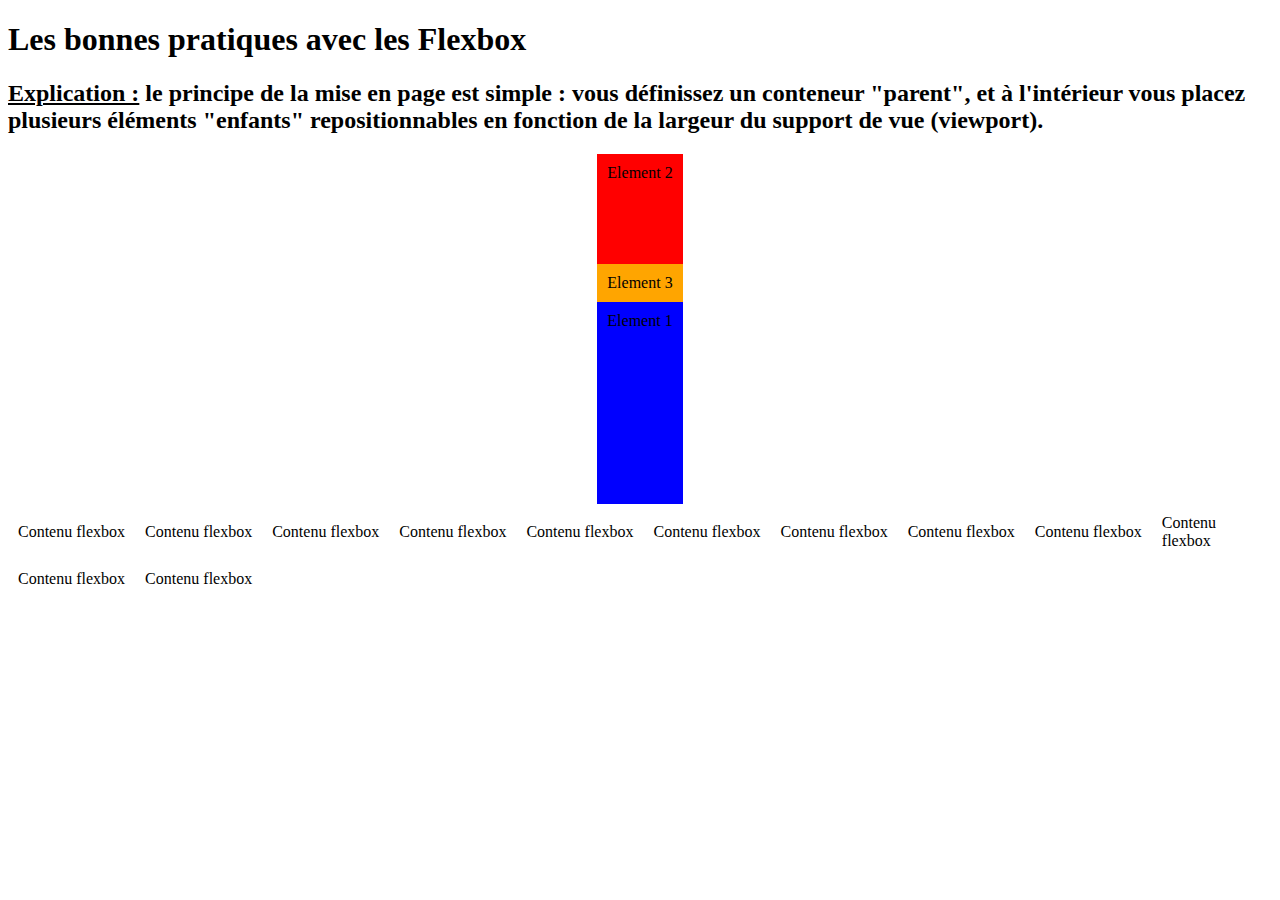
<file: css/flexbox/les bonnes pratiques/positionnement/index.html>
<!DOCTYPE html>
<html lang="fr-FR">

    <head>
        <meta charset="UTF-8">
        <link href="./style.css" rel="stylesheet" type="text/css" media="screen">
        <title>Les bonnes pratiques avec Flexbox</title>
    </head>

    <body>

        <h1>Les bonnes pratiques avec les Flexbox</h1>
        <h2><u>Explication :</u> le principe de la mise en page est simple : vous définissez un conteneur "parent", et à l'intérieur vous placez plusieurs éléments "enfants" repositionnables en fonction de la largeur du support de vue (viewport).</h2>

        <!-- Les blocs basiques HTML pour traitement Flexbox -->
        <div id="conteneurParent">
                <div class="elementFlexible style_1">Element 1</div>
                <div class="elementFlexible style_2">Element 2</div>
                <div class="elementFlexible style_3">Element 3</div>
        </div>

        <!-- Blocs pour répartition sur plusieurs lignes -->
        <div id="conteneurParent_2">
            <div class="elementFlexible">Contenu flexbox</div>
            <div class="elementFlexible">Contenu flexbox</div>
            <div class="elementFlexible">Contenu flexbox</div>
            <div class="elementFlexible">Contenu flexbox</div>
            <div class="elementFlexible">Contenu flexbox</div>
            <div class="elementFlexible">Contenu flexbox</div>
            <div class="elementFlexible">Contenu flexbox</div>
            <div class="elementFlexible">Contenu flexbox</div>
            <div class="elementFlexible">Contenu flexbox</div>
            <div class="elementFlexible">Contenu flexbox</div>
            <div class="elementFlexible">Contenu flexbox</div>
            <div class="elementFlexible">Contenu flexbox</div>
    
        </div>
    
    </body>
</html>
</file>
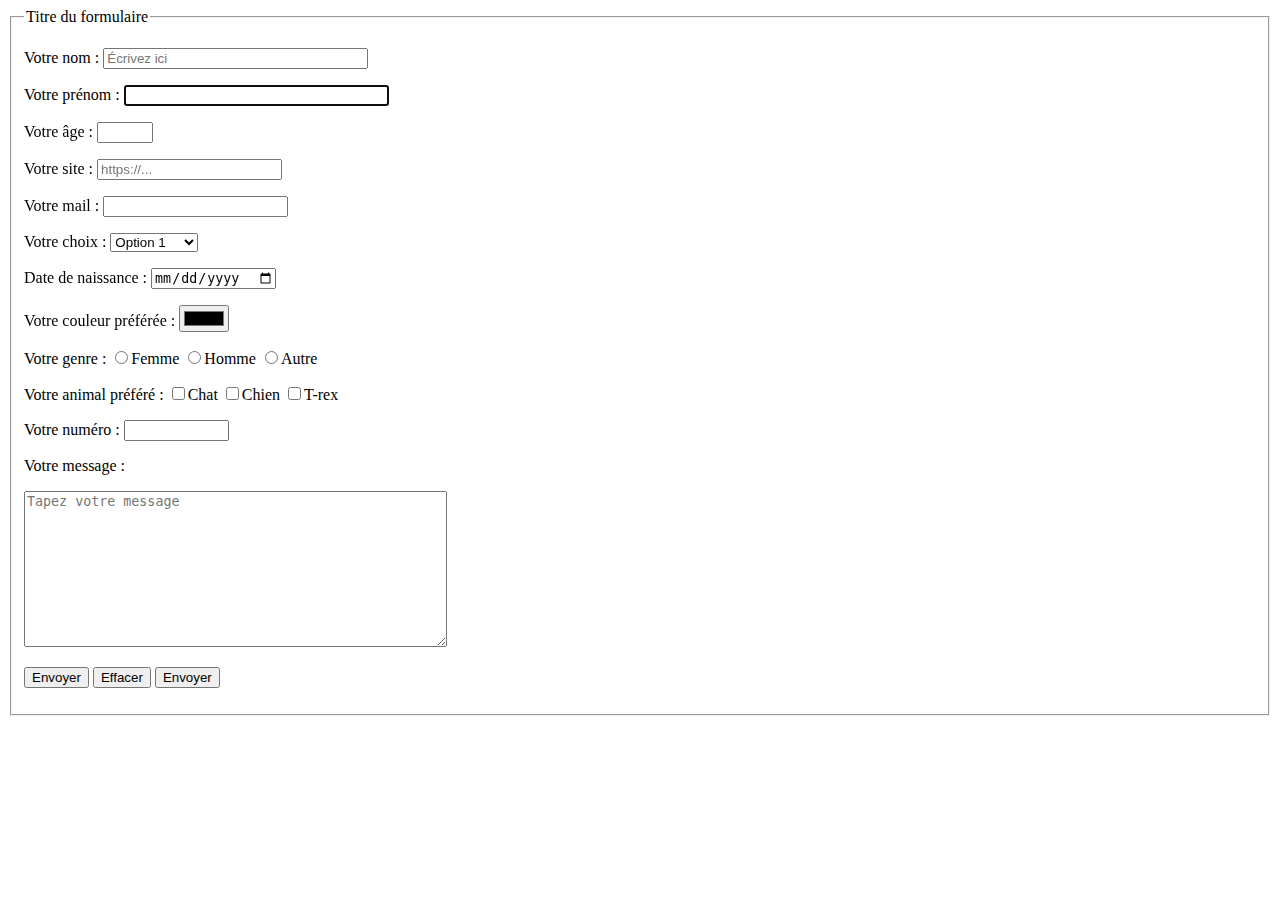
<file: formulaire/form.html>
<!DOCTYPE html>
<html lang="fr-FR">

    <head>
        <meta charset="UTF-8">
        <title>Un formulaire accessible</title>
    </head>

    <body>

        <fieldset>
            <legend>Titre du formulaire</legend>
                <form action="page.php" method="POST">
                    <p>
                        <label for="nom">Votre nom :</label>
                        <input type="text" id="nom" size="30" placeholder="Écrivez ici" required>
                    </p>

                    <p>
                        <label for="prenom">Votre prénom :</label>
                        <input type="text" id="prenom" size="30" required autofocus>
                    </p>

                    <p>
                        <label for="age">Votre âge :</label>
                        <input type="number" id="age" min="10" max="15" step="1">
                    </p>

                    <p>
                        <label for="site">Votre site :</label>
                        <input type="URL" id="site" placeholder="https://...">
                    </p>

                    <p>
                        <label for="mail">Votre mail :</label>
                        <input type="email" id="mail" required>
                    </p>

                    <p>
                        <label for="choix">Votre choix :</label>
                        <select id="choix">

                            <!-- optgourp permet de structurer les options de la liste déroulante -->
                            <optgroup label="Liste 1">
                                <option>Option 1</option>
                                <option>Option 2</option>
                                <option>Option 3</option>
                            </optgroup>

                            <optgroup label="Liste 2">
                                <option>Option 1</option>
                                <option>Option 2</option>
                                <option>Option 3</option>
                            </optgroup>

                        </select>
                    </p>

                    <p>
                        <!-- L'input type date affiche un calendrier -->
                        <label for="date">Date de naissance :</label>
                        <input id="date" name="date" type="date">
                    </p>

                    <p>
                        <!-- L'input type color affiche un nuancier de couleur -->
                        <label for="couleur">Votre couleur préférée :</label>
                        <input id="couleur" name="couleur" type="color">
                    </p>

                    <p>
                        <!-- Le choix unique est rendu possible grâce à l'attribut name -->
                        <label for="genre">Votre genre :</label>
                        <input type="radio" id="femme" name="genre">Femme
                        <input type="radio" id="homme" name="genre">Homme
                        <input type="radio" id="autre" name="genre">Autre
                    </p>

                    <p>
                        <label for="animal">Votre animal préféré :</label>
                        <input type="checkbox" id="chat">Chat
                        <input type="checkbox" id="chien">Chien
                        <input type="checkbox" id="t-rex">T-rex
                    </p>

                    <p>
                        <label for="numero">Votre numéro :</label>
                        <input type="tel" pattern="[0-9]{10}" size="10" id="numero">
                    </p>

                    <p>
                        <label for="message">Votre message :</label>
                        <p>
                            <textarea rows="10" cols="50" placeholder="Tapez votre message" required></textarea>
                        </p>
                    </p>

                    <p>
                        <input type="button" value="Envoyer">
                        <input type="reset" value="Effacer">

                        <button>Envoyer</button>
                    </p>

                </form>
        </fieldset>

    </body>
</html>
</file>
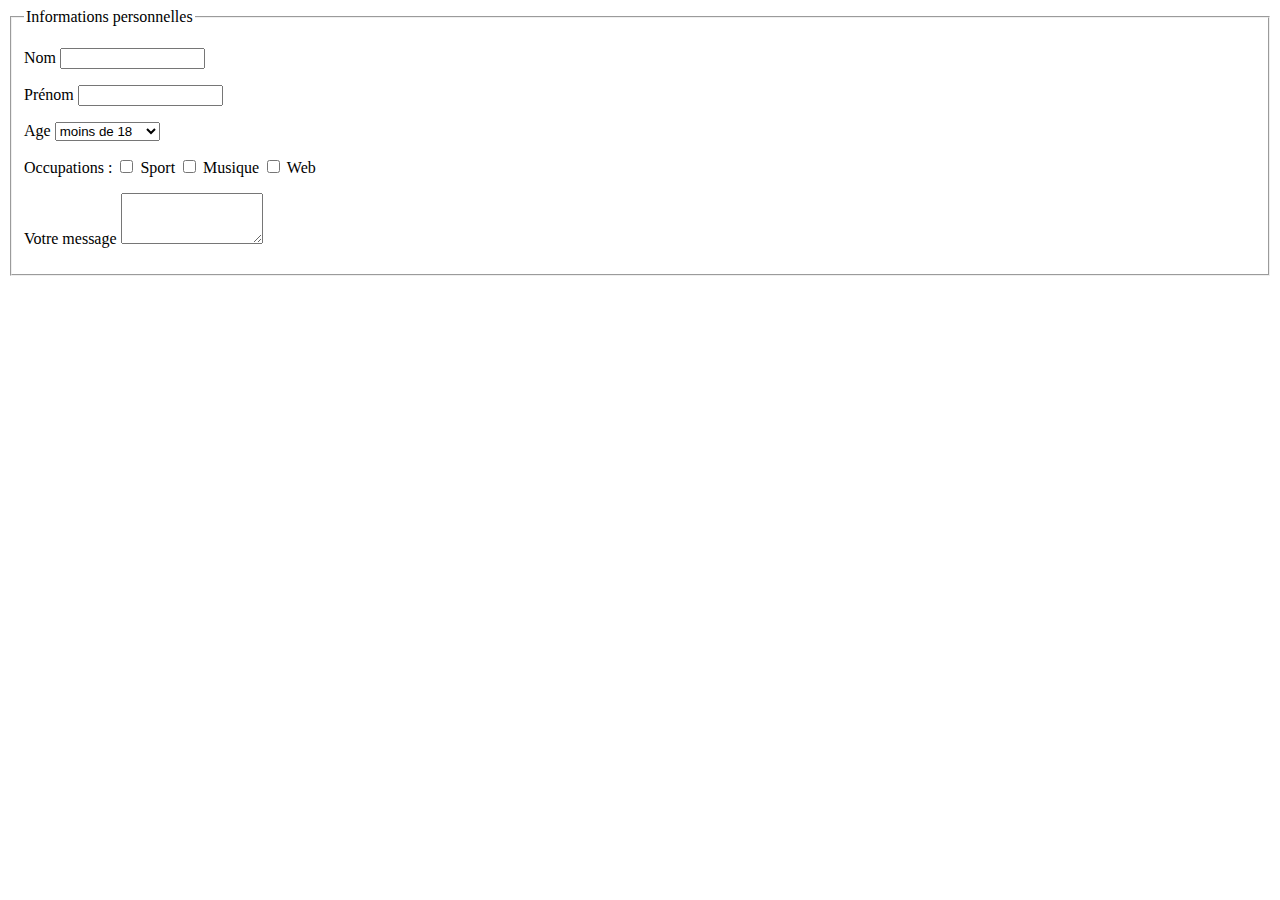
<file: formulaire/formulaire.html>
<!DOCTYPE html>
<html lang="fr-FR">

    <head>
        <meta charset="UTF-8">
        <title>Un formulaire accessible</title>
    </head>

    <body>
        <fieldset>
            <!-- Titre du formulaire -->
            <legend>Informations personnelles</legend>

            <form action="page-de-reception.php" method="POST">

                <p>
                    <!-- Le label/étiquettes permet de nommer le champ de saisie -->
                    <label for="nom">Nom</label>
                    <input id="nom" size="15">
                </p>

                <p>
                    <label for="prenom">Prénom</label>
                    <input id="prenom" size="15">
                </p>
                
                <!-- Création d'une liste déroulante -->
                <p>
                    <label for="age">Age</label>
                        <select id="age"> <!-- La balise select crée la liste déroulante -->
                            <option>moins de 18</option> <!-- option remplit la liste -->
                            <option>entre 18 et 25</option>
                            <option>entre 25 et 50</option>
                            <option>plus de 50</option>
                        </select>
                </p>

                <p>
                    <span class="name">Occupations :</span>
                    
                    <span>
                        <input type="checkbox" id="sport">
                        <label for="sport">Sport</label>
                    </span>

                    <span>
                        <input type="checkbox" id="musique">
                        <label for="musique">Musique</label>
                    </span>

                    <span>
                        <input type="checkbox" id="web">
                        <label for="web">Web</label>
                    </span>
                </p>

                <p>
                    <label for="message">Votre message</label>
                    <textarea id="message" rows="3" cols="15"></textarea>
                </p>

            </form>
        </fieldset>
    </body>

</html>
</file>
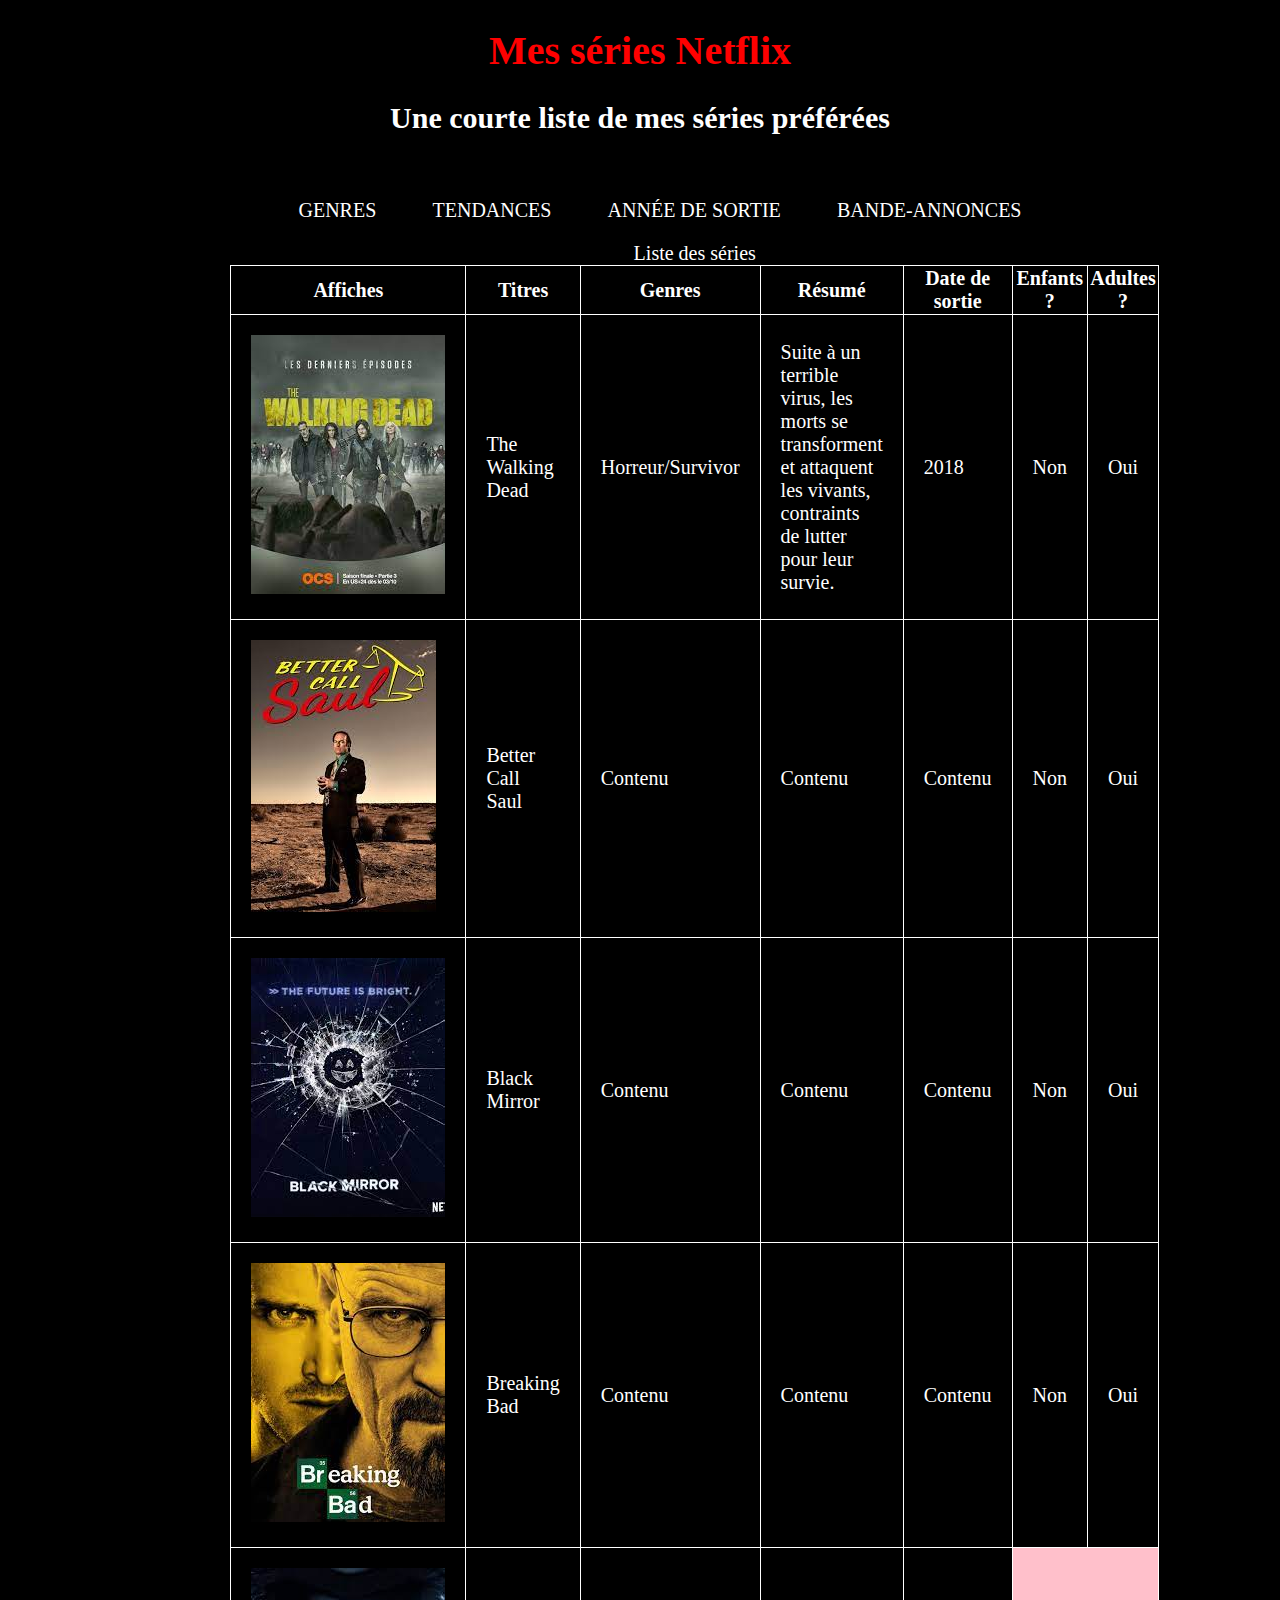
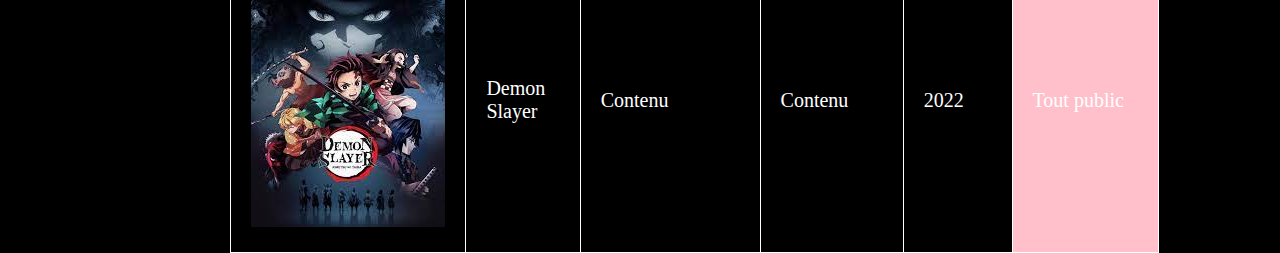
<file: netflix/test.html>
<!DOCTYPE html>
<html lang="fr-FR">

<head>
    <meta charset="UTF-8">
    <title>Les séries Netflix en table HTML5</title>
    <link rel="stylesheet" href="./style.css" type="text/css">
</head>

<body>
    <header>
        <h1>Mes séries Netflix</h1>
        <h2>Une courte liste de mes séries préférées</h2>
    </header>

    <nav>
        <ul>
            <li><a href="#">GENRES</a></li>
            <li><a href="#">TENDANCES</a></li>
            <li><a href="#">ANNÉE DE SORTIE</a></li>
            <li><a href="#">BANDE-ANNONCES</a></li>
        </ul>
    </nav>

    <section>
        <table>
            <caption>Liste des séries</caption> <!-- En-tête de la table -->
            <thead>
                <tr>
                    <th>Affiches</th>
                    <th>Titres</th>
                    <th>Genres</th>
                    <th>Résumé</th>
                    <th>Date de sortie</th>
                    <th>Enfants ?</th>
                    <th>Adultes ?</th>
                </tr>
            </thead>

            <tr>
                <td><img src="./walkingdead.jpeg" alt="image du film" title="Photo de The Walking Dead" /></td>
                <td>The Walking Dead</td>
                <td>Horreur/Survivor</td>
                <td>Suite à un terrible virus, les morts se transforment et attaquent les vivants, contraints de lutter pour leur survie.</td>
                <td>2018</td>
                <td>Non</td>
                <td>Oui</td>
            </tr>

            <tr>
                <td><img src="./bettercallsaul.jpeg" alt="image du film" title="Photo de Better Call Saul" /></td>
                <td>Better Call Saul</td>
                <td>Contenu</td>
                <td>Contenu</td>
                <td>Contenu</td>
                <td>Non</td>
                <td>Oui</td>
            </tr>

            <tr>
                <td><img src="./blackmirror.jpeg" alt="image du film" title="Photo de Black Mirror" /></td>
                <td>Black Mirror</td>
                <td>Contenu</td>
                <td>Contenu</td>
                <td>Contenu</td>
                <td>Non</td>
                <td>Oui</td>
            </tr>

            <tr>
                <td><img src="./breakingbad.jpeg" alt="image du film" title="Photo de Breaking Bad" /></td>
                <td>Breaking Bad</td>
                <td>Contenu</td>
                <td>Contenu</td>
                <td>Contenu</td>
                <td>Non</td>
                <td>Oui</td>
            </tr>

            <tr>
                <td><img src="./demonslayer.jpeg" alt="image du film" title="Photo de Demon Slayer" /></td>
                <td>Demon Slayer</td>
                <td>Contenu</td>
                <td>Contenu</td>
                <td>2022</td>
                <td colspan="2" id="toutPublic">Tout public</td>
            </tr>

        </table>

    </section>

    <footer></footer>
    
</body>
</html>
</file>
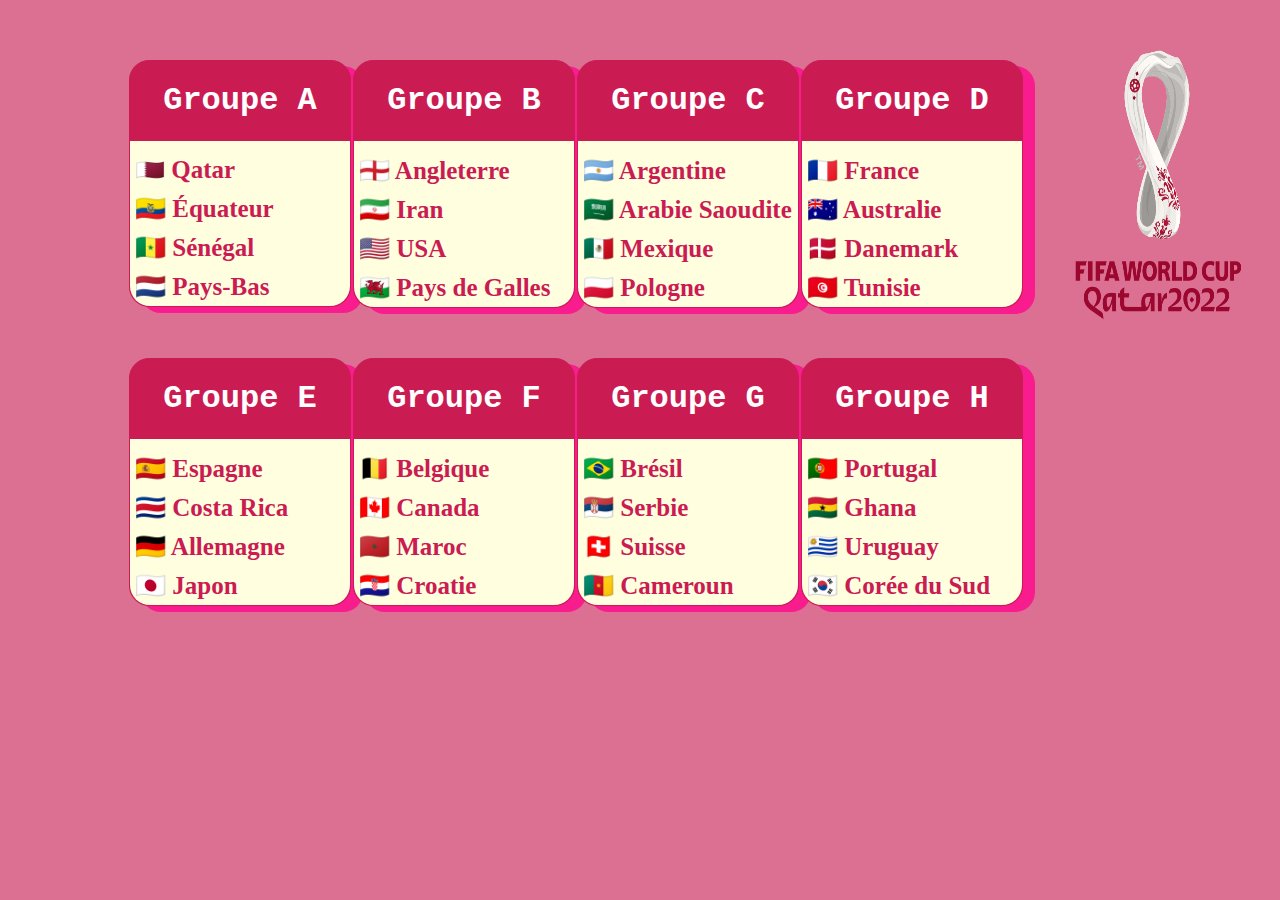
<file: css/flexbox/les bonnes pratiques/Coupe du monde/ex2.html>
<!DOCTYPE html>
<html lang="fr-FR">

    <head>
        <meta charset="UTF-8">
        <link href="./ex2style.css" rel="stylesheet" type="text/css" media="screen">
        <title>Exercice 2</title>
    </head>

    <body>

        <img src="./402px-2022_FIFA_World_Cup.png" alt="Fifa World Cup 2022"/>

        <div class="groupe">
            <h1>Groupe A</h1>
            <ul>
                <li><span>🇶🇦</span> Qatar</li>
                <li>🇪🇨 Équateur</li>
                <li>🇸🇳 Sénégal</li>
                <li>🇳🇱 Pays-Bas</li>
            </ul>
        </div>

        <div class="groupe">
            <h1>Groupe B</h1>
            <ul>
                <li>🏴󠁧󠁢󠁥󠁮󠁧󠁿 Angleterre</li>
                <li>🇮🇷 Iran</li>
                <li>🇺🇸 USA</li>
                <li>🏴󠁧󠁢󠁷󠁬󠁳󠁿 Pays de Galles</li>
            </ul>
        </div>

        <div class="groupe">
            <h1>Groupe C</h1>
            <ul>
                <li>🇦🇷 Argentine</li>
                <li>🇸🇦 Arabie Saoudite</li>
                <li>🇲🇽 Mexique</li>
                <li>🇵🇱 Pologne</li>
            </ul>
        </div>

        <div class="groupe">
            <h1>Groupe D</h1>
            <ul>
                <li>🇫🇷 France</li>
                <li>🇦🇺 Australie</li>
                <li>🇩🇰 Danemark</li>
                <li>🇹🇳 Tunisie</li>
            </ul>
        </div>

        <div class="groupe">
            <h1>Groupe E</h1>
            <ul>
                <li>🇪🇸 Espagne</li>
                <li>🇨🇷 Costa Rica</li>
                <li>🇩🇪 Allemagne</li>
                <li>🇯🇵 Japon</li>
            </ul>
        </div>

        <div class="groupe">
            <h1>Groupe F</h1>
            <ul>
                <li>🇧🇪 Belgique</li>
                <li>🇨🇦 Canada</li>
                <li>🇲🇦 Maroc</li>
                <li>🇭🇷 Croatie</li>
            </ul>
        </div>

        <div class="groupe">
            <h1>Groupe G</h1>
            <ul>
                <li>🇧🇷 Brésil</li>
                <li>🇷🇸 Serbie</li>
                <li>🇨🇭 Suisse</li>
                <li>🇨🇲 Cameroun</li>
            </ul>
        </div>

        <div class="groupe">
            <h1>Groupe H</h1>
            <ul>
                <li>🇵🇹 Portugal</li>
                <li>🇬🇭 Ghana</li>
                <li>🇺🇾 Uruguay</li>
                <li>🇰🇷 Corée du Sud</li>
            </ul>
        </div>
    </body>
</html>
</file>
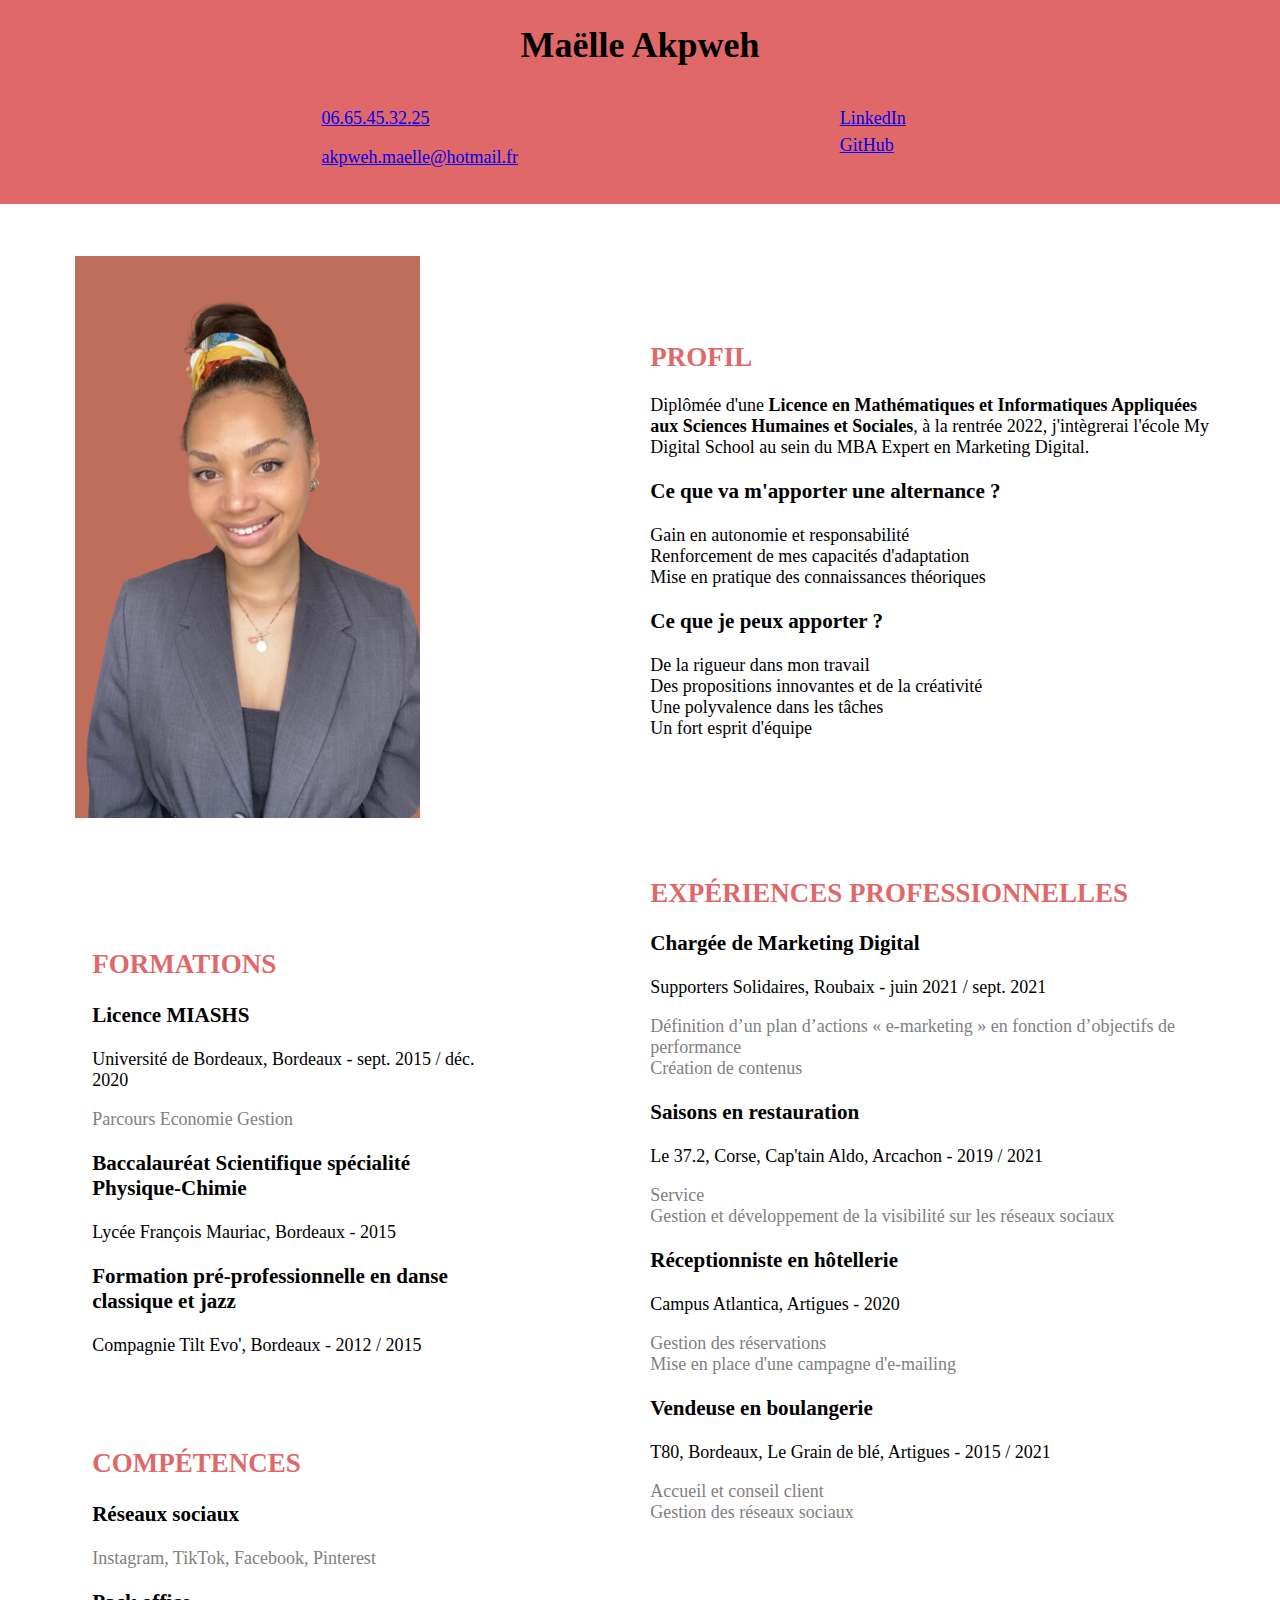
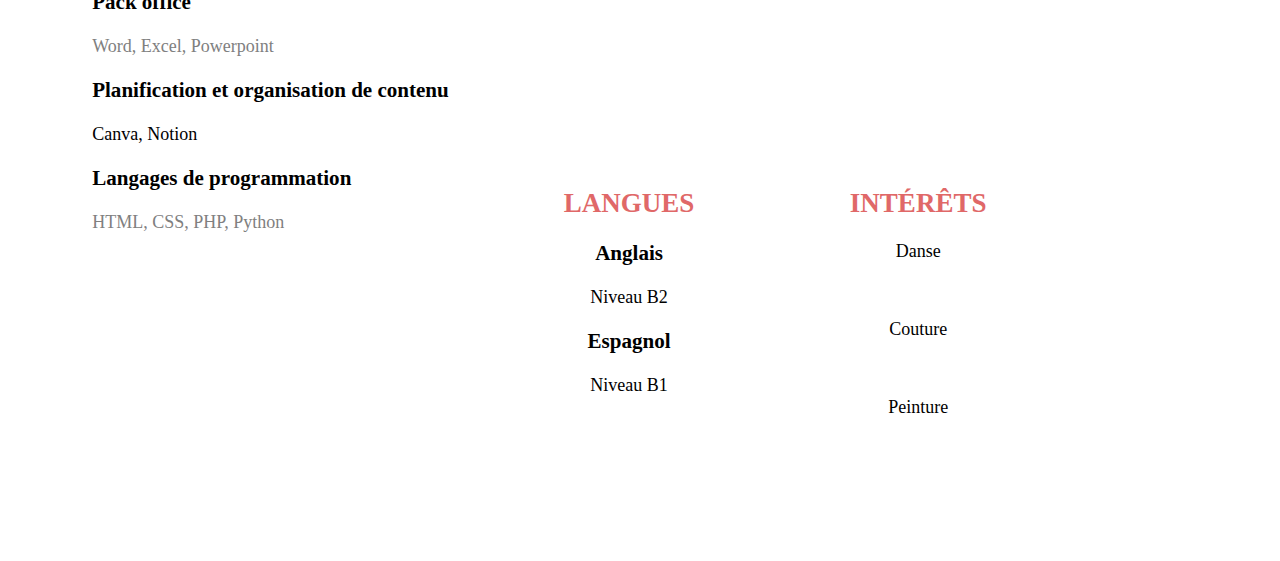
<file: css/flexbox/les bonnes pratiques/cv/cv_index.html>
<!DOCTYPE html>
<html lang="fr-FR">

    <head>
        <meta name="viewport" content="width=device-width, height=device-height, user-scalable=no, initial-scale=1.0">

            <meta charset="UTF-8">

            <link type="text/css" media="screen" rel="stylesheet" href="./cv_style.css">

            <title>Mon CV</title>
    </head>

    <body>

        <header>
            <h1>Maëlle Akpweh</h1>

            <nav>
                <ul>
                    <li><a href="tel:0665453225">06.65.45.32.25</li>
                    <li><a href="mailto:akpweh.maelle@hotmail.fr">akpweh.maelle@hotmail.fr</li>
                </ul>

                <ul>
                    <li><a href="Linkedin.com/in/MaelleAkpweh">LinkedIn</a></li>
                    <li><a href="https://github.com/maelleakp/">GitHub</a></li>
                </ul>
            </nav>
        </header>

        <section>
            <article>
                <figure>
                    <img src="./image.png" alt="Photo de Maëlle" name="Photo de Maëlle"/>
                </figure>

                <div>
                    <h2>FORMATIONS</h2>

                    <h3>Licence MIASHS</h3>
                    <p>Université de Bordeaux, Bordeaux - sept. 2015 / déc. 2020</p>
                    <p class="description">Parcours Economie Gestion</p>

                    <h3>Baccalauréat Scientifique spécialité Physique-Chimie</h3>
                    <p>Lycée François Mauriac, Bordeaux - 2015</p>

                    <h3>Formation pré-professionnelle en danse classique et jazz</h3>
                    <p>Compagnie Tilt Evo', Bordeaux - 2012 / 2015</p>
                
                </div>

                <div>
                    <h2>COMPÉTENCES</h2>

                    <h3>Réseaux sociaux</h3>
                    <p class="description">Instagram, TikTok, Facebook, Pinterest</p>

                    <h3>Pack office</h3>
                    <p class="description">Word, Excel, Powerpoint</p>

                    <h3>Planification et organisation de contenu</h3>
                    <p class="desceription">Canva, Notion</p>

                    <h3>Langages de programmation</h3>
                    <p class="description">HTML, CSS, PHP, Python</p>

                </div>

            </article>

            <aside>
                <div>
                    <h2>PROFIL</h2>

                    <p>Diplômée d'une <b>Licence en Mathématiques et Informatiques Appliquées aux Sciences Humaines et Sociales</b>, à la rentrée 2022, j'intègrerai l'école My Digital School au sein du MBA Expert en Marketing Digital.</p>

                    <h3>Ce que va m'apporter une alternance ?</h3>
                    <p>Gain en autonomie et responsabilité 
                    </br> Renforcement de mes capacités d'adaptation 
                    </br>Mise en pratique des connaissances théoriques</p>

                    <h3>Ce que je peux apporter ?</h3>
                    <p>De la rigueur dans mon travail
                    </br>Des propositions innovantes et de la créativité 
                    </br>Une polyvalence dans les tâches
                    </br>Un fort esprit d'équipe</p>
                
                </div>

                <div>
                    <h2>EXPÉRIENCES PROFESSIONNELLES</h2>

                    <h3>Chargée de Marketing Digital</h3>
                    <p>Supporters Solidaires, Roubaix - juin 2021 / sept. 2021</p>
                    <p class="description">Définition d’un plan d’actions « e-marketing » en fonction d’objectifs de performance
                    </br>Création de contenus</p>

                    <h3>Saisons en restauration</h3>
                    <p>Le 37.2, Corse, Cap'tain Aldo, Arcachon - 2019 / 2021</p>
                    <p class="description">Service
                    </br>Gestion et développement de la visibilité sur les réseaux sociaux</p>

                    <h3>Réceptionniste en hôtellerie</h3>
                    <p>Campus Atlantica, Artigues - 2020</p>
                    <p class="description">Gestion des réservations
                    </br> Mise en place d'une campagne d'e-mailing</p>

                    <h3>Vendeuse en boulangerie</h3>
                    <p>T80, Bordeaux, Le Grain de blé, Artigues - 2015 / 2021</p>
                    <p class="description">Accueil et conseil client </br>Gestion des réseaux sociaux</p>

                </div>

                <div class="plus">
                    <div class="marge">
                        <h2>LANGUES</h2>

                        <h3>Anglais</h3>
                        <p>Niveau B2</p>

                        <h3>Espagnol</h3>
                        <p>Niveau B1</p>
                        
                    </div>

                    <div class="marge">
                        <h2>INTÉRÊTS</h2>

                        <p>Danse</p>
                        </br>
                        <p>Couture</p>
                        </br>
                        <p>Peinture</p>
                        </br>

                    </div>

                </div>

            </aside>

        </section>
        
    </body>

</html>
</file>
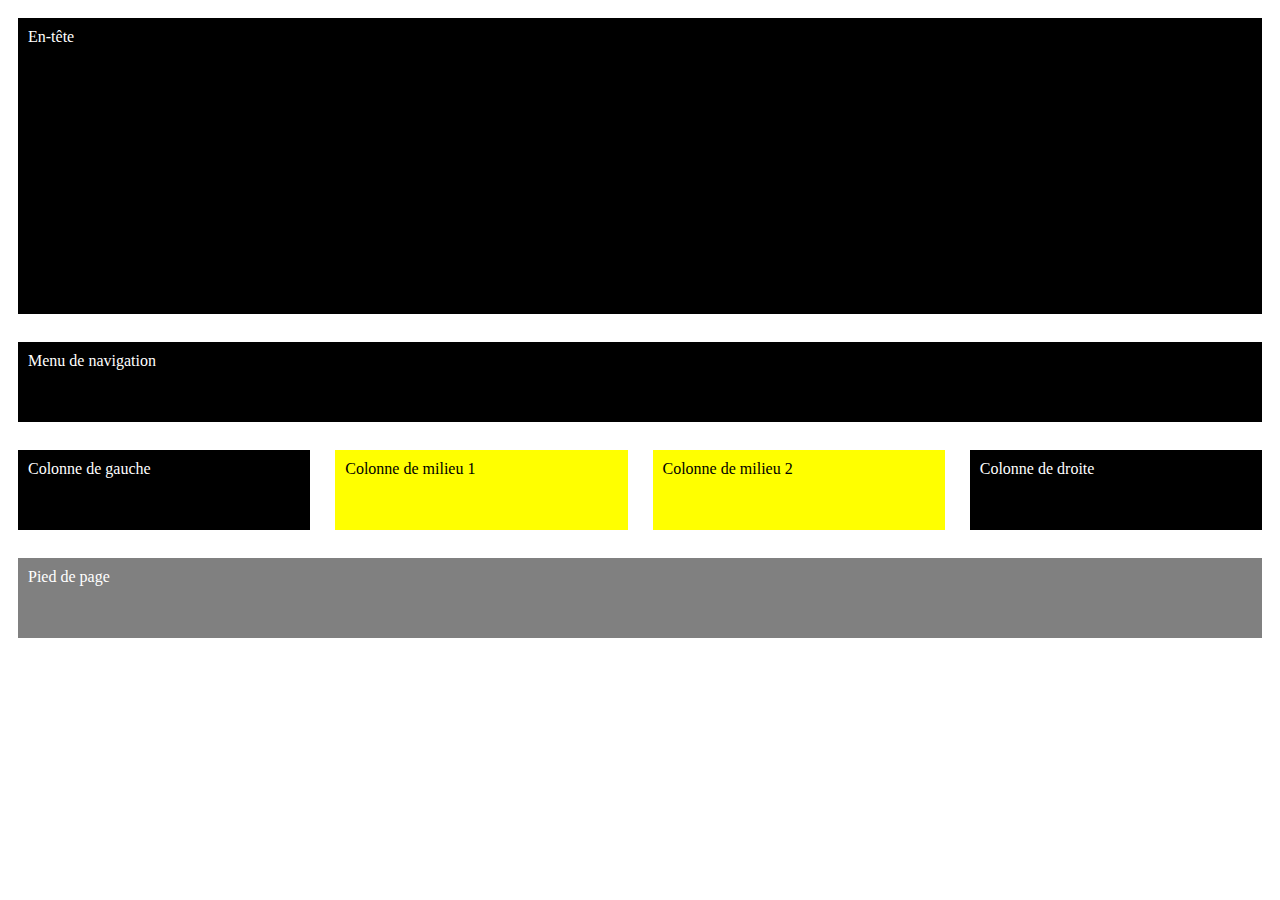
<file: css/flexbox/les bonnes pratiques/grid layout/grid_index.html>
<!DOCTYPE html>
<html lang="fr-FR">

    <head>
        <meta name="viewport" content="width=device-width, height=device-height, user-scalable=no, initial-scale=1.0">

        <meta charset="UTF-8">

        <link type="text/css" media="screen" rel="stylesheet" href="./grid_style.css">

        <title>Interface en grid layout</title>
    </head>

    <body>
        <header>En-tête</header>

        <nav>Menu de navigation</nav>

        <article>Colonne de gauche</article>
        
        <aside>Colonne de milieu 1</aside>

        <aside>Colonne de milieu 2</aside>

        <article>Colonne de droite</article>

        <footer>Pied de page</footer>
        
    </body>

</html>
</file>
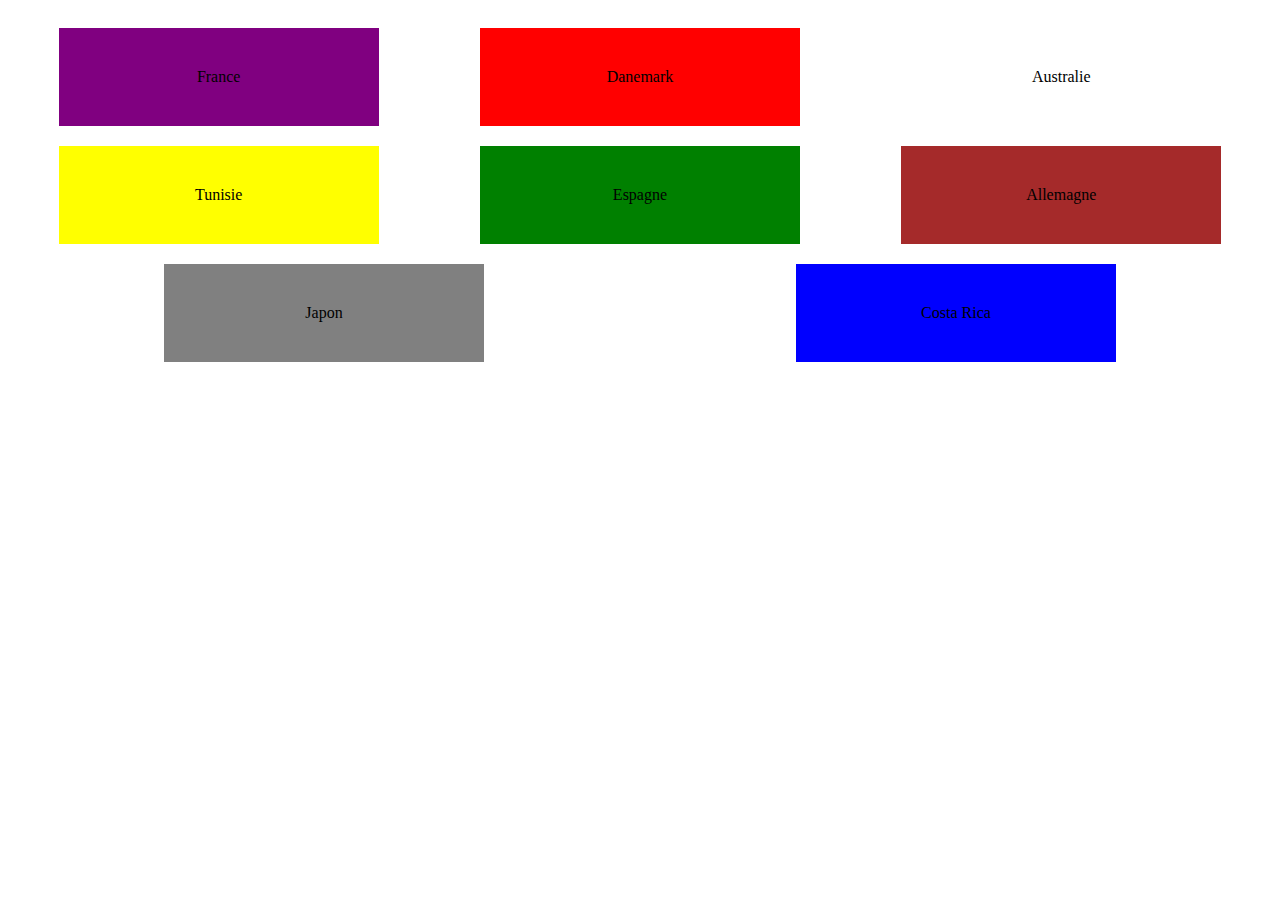
<file: css/flexbox/les bonnes pratiques/tp1/ex.html>
<!DOCTYPE html>
<html lang="fr-FR">
    <head>
        <meta charset="UTF-8">
        <link href="./exstyle.css" rel="stylesheet" type="text/css" media="screen">
        <title>Exercice</title>
    </head>

    <body>
        <div id="conteneurParent">
            <div class="elementFlexible style_1">France</div>
            <div class="elementFlexible style_2">Danemark</div>
            <div class="elementFlexible style_3">Australie</div>
            <div class="elementFlexible style_4">Tunisie</div>
            <div class="elementFlexible style_5">Espagne</div>
            <div class="elementFlexible style_6">Allemagne</div>
            <div class="elementFlexible style_7">Japon</div>
            <div class="elementFlexible style_8">Costa Rica</div>
        </div>
    </body>
</html>
</file>
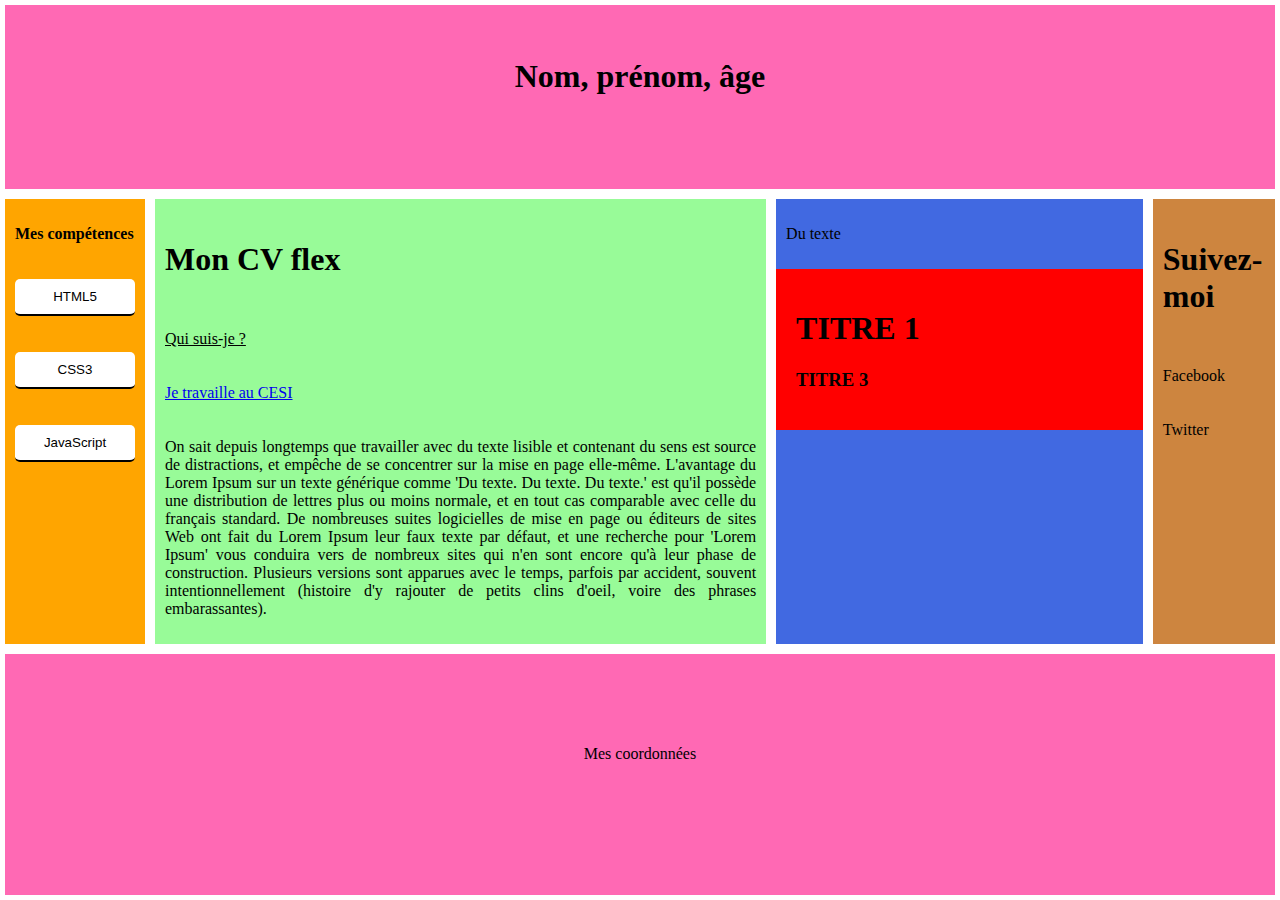
<file: css/flexbox/les bonnes pratiques/tp3/ex3.html>
<!DOCTYPE html>
<html lang="fr-FR">
<head>
<meta charset="utf-8">

<meta name="description" content="Descriptif de 160 caractères de ma page">

<meta name="viewport" content="initial-scale=1, device-width=width, device-height=height, user-scalable=no" media="screen">

<link rel="stylesheet" type="text/css" href="./ex3style.css">
<title>Nouveaux calques flex layout css</title>
</head>
<body>
	<header>
		<h1>Nom, prénom, âge</h1>
	</header>
	
	<section><!-- Début section centrale -->
		<nav>
			<p><b>Mes compétences</b></p>
			<p><button>HTML5</button></p>
			<p><button>CSS3</button></p>
			<p><button>JavaScript</button></p>
		</nav>
		
		<article id="gauche">
			<h1><p>Mon CV flex</p></h1>
			<p><u>Qui suis-je ?</u></p>
			<p>
				<a href="#" target="_self">Je travaille au CESI</a>
			</p>
			<p>On sait depuis longtemps que travailler avec du texte lisible et contenant du sens est source de distractions, et empêche de se concentrer sur la mise en page elle-même. L'avantage du Lorem Ipsum sur un texte générique comme 'Du texte. Du texte. Du texte.' est qu'il possède une distribution de lettres plus ou moins normale, et en tout cas comparable avec celle du français standard. De nombreuses suites logicielles de mise en page ou éditeurs de sites Web ont fait du Lorem Ipsum leur faux texte par défaut, et une recherche pour 'Lorem Ipsum' vous conduira vers de nombreux sites qui n'en sont encore qu'à leur phase de construction. Plusieurs versions sont apparues avec le temps, parfois par accident, souvent intentionnellement (histoire d'y rajouter de petits clins d'oeil, voire des phrases embarassantes).</p>
		</article>
		
		<article id="droite">
			<p>Du texte</p>
			<div id="colonne1">
				<h1>TITRE 1</h1>
				<h3>TITRE 3</h3>
			</div>
		</article>
		
		<aside>
			<h1><p>Suivez-moi</p></h1>
			<p>Facebook</p>
			<p>Twitter</p>
		</aside>	
	</section><!-- Fin section centrale -->
	
	<footer>Mes coordonnées</footer>
</body>
</html>
</file>
<file: css/flexbox/les bonnes pratiques/positionnement/style.css>
/* Les styles orientés en mode Flexbox */

/* Organisation générale des Flexbox avec les valeurs de display */

/*
    row : organisés sur une ligne (par défaut) ;
    
    column : organisé sur une colonne ;
    
    row-reverse : organisés sur une ligne, mais en ordre inversé ;
    
    column-reverse : organisés sur une colonne, mais en ordre inversé.
*/

/* * * * * * * * * * * * * * * * * * * * * * * * */
/* * * * * * * * * * * * * * * * * * * * * * * * */
/* * * * * * * * * * * * * * * * * * * * * * * * */

/* Les retours à la ligne avec les valeurs de flex-wrap */
/*
    nowrap : pas de retour à la ligne ;
    
    wrap : les éléments vont à la ligne lorsqu'il n'y a plus la place ;
    
    wrap-reverse : les éléments vont à la liogne, lorsqu'il n'y a plus la place, en sens inverse. 
*/

/* * * * * * * * * * * * * * * * * * * * * * * * */
/* * * * * * * * * * * * * * * * * * * * * * * * */
/* * * * * * * * * * * * * * * * * * * * * * * * */

/* La gestion de l'alignement des box avec les valeurs de justify-content */
/* 
    flex-start : alignés au début (par défaut) ;
    
    flex-end : alignés à la fin ;
    
    center : alignés au centre ;
    
    space-between : les éléments sont étirés sur tout l'axe (il y a de l'espace entre eux, un peu comme le "padding") ;
    
    space-around : idem, les éléments sont étirés sur tout l'axe, mais ils laissent aussi de l'espace sur les extrémités (un peu comme le "margin").
*/

/* On positionne le parent en mode display:flex */
div#conteneurParent {
    display: flex!important;

    /* Ici, on gère l'organisation générale, les retours à la ligne et l'alignement */

    /* flex-direction: row row-reverse column column-reverse ; */
    /* flex-wrap: wrap nowrap ; */
    /* justify-content: space-between space-around ; */
}

/* * * * * * * * * * * * * * * * * * * * * * * * */
/* Quelques exemples d'alignement */

/* Le mode vertical "column" est appelé : "axe principal" */
div#conteneurParent {
    display: flex ; 
    flex-direction: column;
    justify-content: center;
    height: 350px;
}

/* Je positionne les blocs HTML en mode Flexbox et en horizontal cette fois ! */
div#conteneurParent {
    display: flex;
    justify-content: center;

    /* Je change l'alignement sur l'axe principal grâce au mode align-items */
    /* Les valeurs de align-items */
    /*
        stretch : les éléments sont étirés sur tout l'axe principal ; 
        flex-start : alignés au début (comme le baseline) ;
        flex-end : alignés à la fin ;
        center : alignés au centre ; 
        baseline : alignés sur la ligne de base (comme flex-start).
    */
    align-items: center;
}

/* Exemple de centrage vertical et horizontal très simple. Le conteneur-parent est une Flexbox et on pose des marges automatiques sur les enfants. */
div#conteneurParent {
    display: flex;
}

div.elementFlexible {
    margin: auto;
    padding: 10px;
}

/* Répartition sur plusieurs lignes */
/* Je pose un reotur à la ligne avec flex-wrap */
div#conteneurParent_2 {
    display: flex;
    flex-wrap: wrap;

    /* Nouvelle commande : align-content */
    /* Ses valeurs sont les mêmes que "justify-content", sauf qu'on rajoute "stretch" qui positionne dans le coin supérieur gauche de la fenêtre, puis étire les éléments-enfants sur tout l'axe disponible. */

    align-content: /*...*/;
}

/* On peut changer l'ordre des éléments grâce à la commande "order" */
/* La pseudo-classe : nth-child() permet de cibler un élément enfant */
div#conteneurParent {
    display: flex;
}

.elementFlexible:nth-child(1){
    order:3;
}

.elementFlexible:nth-child(2){
    order:1;
}

.elementFlexible:nth-child(3){
    order:2;
}

/* Je peux modifier la taille d'un élément par rapport aux autres grâce à la commande flex */
/* Flex est la combinaison de flex-grow, flex-shrink et flex-basis */
div#conteneurParent {
    display: flex;
}
.elementFlexible:nth-child(1) {
    order:3;

    /* J'augmente sa largeur de 2x par rapport au deuxième enfant */
    flex:2;
    /* flex-grow: ;
    flex-shrink: ; */
}

.elementFlexible:nth-child(2) {
    order:1;
    flex:1;
}

.style_1 {
    background-color: blue;
}

.style_2 {
    background-color: red;
}

.style_3 {
    background-color: orange;
}
</file>
<file: netflix/style.css>
body, html {
    width:80%;
    margin:auto;
    padding:0;
    border:0;
    font-size:20px;
    background-color:black;
    text-align:center;
    color:white;
}

h1 {
    color:red;
}

h2 {
    color:white;
    padding-bottom:40px;
}

a {
    color:white;
    text-decoration: none;
}

ul {
    display:flex;
    justify-content: space-around;
}

li {
    list-style-type: none;
}

a:hover {
    text-decoration: underline;
}

table {
    border-collapse: collapse;
}

td {
    border: 1px solid white;
    text-align:left;
    padding:20px;
}

th {
    border: 1px solid white;
    text-align:center;
}

p {
    margin:0;
}

#toutPublic {
    background-color:pink;
}
</file>
<file: css/flexbox/les bonnes pratiques/Coupe du monde/ex2style.css>
li {
    list-style: none;
}

span {
    font-size: 24px;
}

body {
    display: flex;
    flex-wrap: wrap;
    background-color: #DB7093;
    margin: 10px;
    margin-left: 10%;
    width: 70%; 
}

h1 {
    text-align: center;
    font-size: 400;
    font-family: 'Courier New', Courier, monospace;
    font-weight: bold;
    color: white;
}

.groupe {
    margin:auto;
    width: 220px;
    margin-top: 50px;
    text-align: left;
    background-color: rgb(202, 27, 83);
    border-radius: 20px;
    border: 1px solid rgb(202, 27, 83);
    box-shadow: 12px 6px rgb(248, 28, 142);
}

ul {
    background-color: #ffffe0;
    margin:0;
    border-bottom-left-radius: 20px;
    border-bottom-right-radius: 20px;
    padding: 0;
    padding-top: 10px;
}

li {
    margin: 0;
    padding: 5px;
    font-size: 25px;
    font-weight: bold;
    color: rgb(202, 27, 83);
}

img {
    width: 13%;
    height: 30%;
    position: absolute;
    left:84%;
    right: 10px;
    top: 50px;
}
</file>
<file: css/flexbox/les bonnes pratiques/cv/cv_style.css>
body, html {
    margin:0;
    padding:0;
    font-family: 'Times New Roman', Times, serif;
    font-size: 18px;

}

header {
    display: flex;
    flex-direction: column;
    background-color: #e06868;
    ;
}

h1 {
    text-align: center;
}

nav {
    display: flex;
}

ul {
    margin-left: 22%;
}

li {
    list-style: none;
    margin-bottom: 9%;
}

section {
    display: flex;
}

article {
    padding: auto;
    width: 40%;
}

aside {
    width:60%;
}

figure {
    padding:0%;
}

img {
    width: 80%;
    margin: 8%;
}

h2 {
    color: #e06868;
    width: 100%;
}

div {
    margin: 18%;
    width:75%;
}

.description {
    color:gray;
}

.plus {
    display: flex;
    flex-direction: row;
    text-align: center;
    margin:0;
}

.marge {
    margin-left: 9%;
}
</file>
<file: css/flexbox/les bonnes pratiques/grid layout/grid_style.css>
/* * * * * * * * * * * * * * * * * * * * * * * * * * * * */
/* Les modes de positionnement en "Grid Layout" - CSS3 */
/* * * * * * * * * * * * * * * * * * * * * * * * * * * * */

body {
    display: grid !important;
    color: white;

    /* On découpe la grille, la colonne de gauche sera plus grande (bloc article en HTML) */
    /* "fr" : fraction d'espace disponible, on peut l'exprimer aussi en px */
    /* Les propriétés "grid-template-colums- et "grid-template-rows" définissent des colonnes et des rangées */
    grid-template-columns: 1fr 1fr 1fr 1fr;
    grid-template-rows: /* * */;

    /* Toutes les futures lignes feront au moins 100px de hauteur et occuperont toute la largeur disponible en "auto" */
    grid-auto-rows: minmax(100px, auto); /* 100px : hauteur, auto : largeur */

    /* Création de gouttières "gap", une marge entre les cellules */
    grid-column-gap: 5px;
    grid-row-gap: 0.5em;
}

/* On construit les grilles avec les paramètres lignes et colonnes */
/* Le paramètre "grid-row" permet de définir la position du bloc */
/* Le paramètre "grid-column" permet d'indiquer le nombre de colonnes occupées par un bloc */
header {
    grid-column-start: 1;
    grid-column-end: 5;

    grid-row-start: 1;
    grid-row-end: 4;

    margin: 10px;
    padding: 10px;
    background: black;
    color:white;
}

nav {
    grid-column-start: 1;
    grid-column-end: 5;

    margin: 10px;
    padding: 10px;
    background: black;
    color: white;
}

article {
    margin: 10px;
    padding: 10px;
    background-color: black;
    color: white;
}

aside {
    margin: 10px;
    padding: 10px;
    background-color: yellow;
    color: black;
}

div {
    display: none;
}

footer {
    grid-column-start: 1;
    grid-column-end: 5;

    margin: 10px;
    padding: 10px;
    background: grey;

}

@media screen and (max-width:560px) {
    
    article, aside, div {
        grid-column-start: 1;
        grid-column-end: 3;
        background-color: red;
    }

    div {
        display: block;
    }
}
</file>
<file: css/flexbox/les bonnes pratiques/tp1/exstyle.css>
div#conteneurParent {
    display: flex;
    flex-wrap: wrap;
}

div.elementFlexible {
    margin: auto;
    width: 240px;
    margin-top: 20px;
    padding: 40px;
    text-align: center;
}

.style_1 {
    background-color: purple;
}

.style_2 {
    background-color: red;
}
🇦
.style_3 {
    background-color: orange;
}

.style_4 {
    background-color: yellow;
}

.style_5 {
    background-color: green;
}

.style_6 {
    background-color: brown;
}

.style_7 {
    background-color: grey;
}

.style_8 {
    background-color: blue;
}
</file>
<file: css/flexbox/les bonnes pratiques/tp3/ex3style.css>
body, html {
    display: flex;
    flex-direction: column;
    min-height: 100vh; /* 100% viewport height (hauteur du support de vue) */
    overflow: hidden; /* défilement / scroll des éléments */
    padding: 0;
    border: 0;
    margin: 0;
}

header {
    flex: 1; /* taille en largeur de l'élément HTML positionné en flexbox */
    background-color: hotpink;
    text-align: center;
    line-height: 100px;
}

section {
    display: flex;
    flex-direction: row !important;
}

nav {
    flex: 0.2;
    background-color: orange;
}

article#gauche {
    flex: 1;
    background-color: palegreen ;
}

article#droite {
    flex: 0.6;
    background-color: royalblue;
}

div#colonne1 {
    flex-direction: column;
    background-color: red;
	padding:20px;
}

aside {
	flex: 0.2;
	background-color: Peru;
}

footer {
	flex: 1;
	background-color: HotPink;
	text-align: center;
	line-height: 200px;
}

/* Début finitions, marges homogènes, textes etc. */
header, nav, article, aside, footer {
	margin: 5px;
}

p {
	text-align: justify;
	padding: 10px;
}
/* Fin finitions */

button {
	border:0;
	background-color:white;
	border-radius:5px;
	border-bottom:2px solid black;
	padding:10px;
	width:120px;
}


 /* * * 

        Du responsive en media query 

* * * */


@media screen and (largeur maximum ou hauteur maximum, point de rupture) {
    blocHTML{
        /* . . . */
    }
}

@media screen and (largeur minimum ou hauteur minimum, point de rupture) {
    blocHTML{
        /* . . . */
    }
}

@media screen and (max-width:560px) {

    body, html {
        overflow: auto;
    }

    section {
        flex: 1;
        flex-direction: column !important;
        overflow: hidden !important;
        border: 0;
        padding: 0;
        margin: 0;
    }

    header {
        order: -2;
    }

    footer {
        order: -1; /* Ordre de positionnement du bloc HTML en flexbox */
        background-color: #000;
        color: #fff;
        font-size: 24px;
        font-family: Arial, Helvetica, sans-serif;
        text-transform: uppercase;
    }
}
</file>
